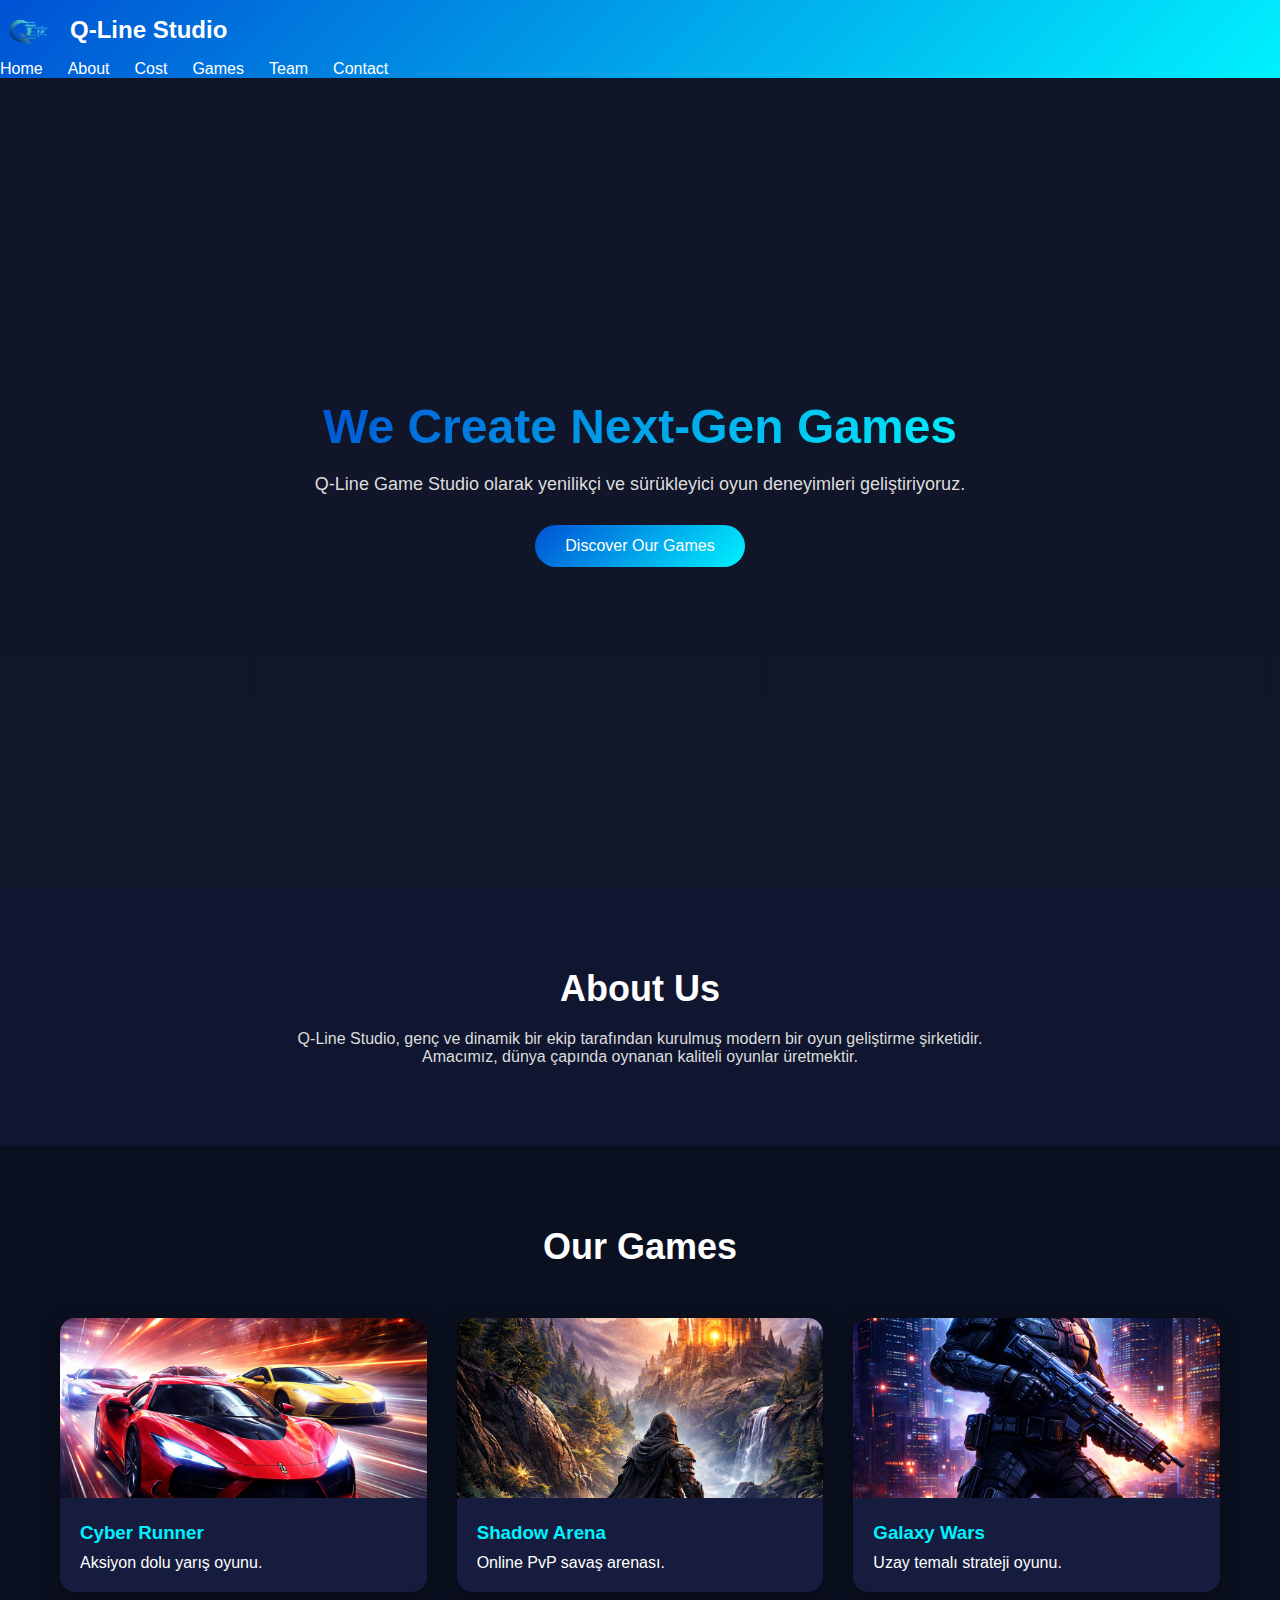
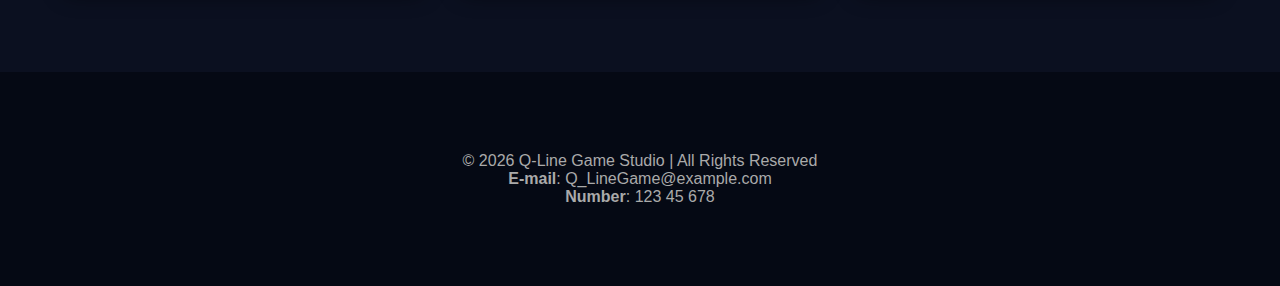
<file: index.html>
<!DOCTYPE html>
<html lang="tr">

<head>
  <meta charset="UTF-8">
  <meta name="viewport" content="width=device-width, initial-scale=1.0">
  <title>Q-Line Game Studio</title>
  <link rel="stylesheet" href="style.css">
</head>

<body>

  <!-- HEADER -->
  <header>
    <div class="logo">
      <img src="./logo/3.png" alt="Q-Line Logo">
      Q-Line Studio
    </div>

    <nav>
      <ul>
        <li><a href="#home">Home</a></li>
        <li><a href="#about">About</a></li>
        <li><a href="teklif.html">Cost</a></li>
        <li><a href="#games">Games</a></li>
        <li><a href="team.html">Team</a></li>
        <li><a href="#contact">Contact</a></li>
      </ul>
    </nav>
  </header>

  <!-- MAİN -->
  <section class="main" id="home">
    <div class="main-content">
      <h1>We Create Next-Gen Games</h1>
      <p>Q-Line Game Studio olarak yenilikçi ve sürükleyici oyun deneyimleri geliştiriyoruz.</p>
      <button>Discover Our Games</button>
    </div>
  </section>

  <!-- ABOUT -->
  <section class="about" id="about">
    <h2>About Us</h2>
    <p>
      Q-Line Studio, genç ve dinamik bir ekip tarafından kurulmuş modern bir oyun geliştirme şirketidir.
      Amacımız, dünya çapında oynanan kaliteli oyunlar üretmektir.
    </p>
  </section>

  <!-- GAMES -->
  <section class="games" id="games">
    <h2>Our Games</h2>

    <div class="game-list">
      <div class="game-card">
        <img src="./images/game3.png" alt="Game 1">
        <div class="game-card-content">
          <h3>Cyber Runner</h3>
          <p>Aksiyon dolu yarış oyunu.</p>
        </div>
      </div>

      <div class="game-card">
        <img src="./images/game1.png" alt="Game 2">
        <div class="game-card-content">
          <h3>Shadow Arena</h3>
          <p>Online PvP savaş arenası.</p>
        </div>
      </div>

      <div class="game-card">
        <img src="./images/game2.png" alt="Game 3">
        <div class="game-card-content">
          <h3>Galaxy Wars</h3>
          <p>Uzay temalı strateji oyunu.</p>
        </div>
      </div>
    </div>
  </section>

  <!-- FOOTER -->
  <footer id="contact">
    <p>© 2026 Q-Line Game Studio | All Rights Reserved</p>
    <p><b>E-mail</b>: Q_LineGame@example.com</p>
    <p><b>Number</b>: 123 45 678</p>
  </footer>

</body>

</html>
</file>
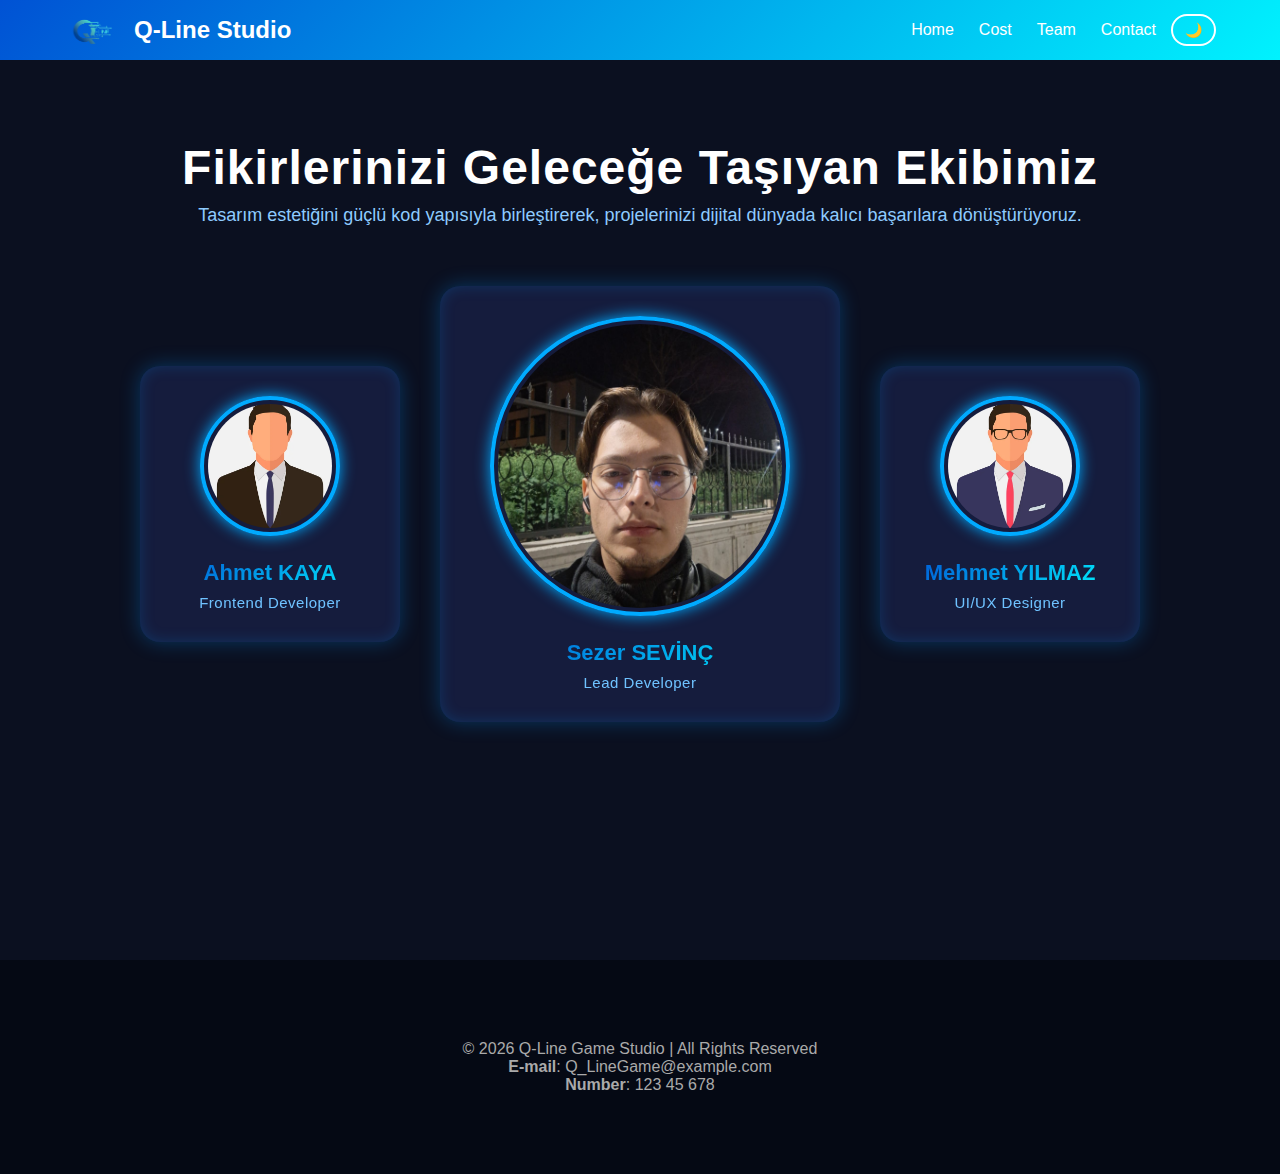
<file: team.html>
<!DOCTYPE html>
<html lang="en">

<head>
    <meta charset="UTF-8">
    <meta name="viewport" content="width=device-width, initial-scale=1.0">
    <title>Document</title>
    <link rel="stylesheet" href="style.css">
</head>

<body class="dark">
    <header>
        <div class="header-container">
            <div class="logo">
                <img src="./logo/3.png" alt="Q-Line Logo">
                Q-Line Studio
            </div>
            <div class="nav-action">
                <button class="hamburger">☰</button>
                <nav class="nav">
                    <ul>
                        <li><a href="index.html">Home</a></li>
                        <li><a href="teklif.html">Cost</a></li>
                        <li><a href="team.html">Team</a></li>
                        <li><a href="#contact">Contact</a></li>
                    </ul>
                </nav>
                <button id="themeToggle" class="theme-btn">🌙</button>
            </div>
        </div>

    </header>
    <section class="team">
        <h1>Fikirlerinizi Geleceğe Taşıyan Ekibimiz</h1>
        <p>Tasarım estetiğini güçlü kod yapısıyla birleştirerek, projelerinizi dijital dünyada kalıcı başarılara
            dönüştürüyoruz.</p>
        <div class="team_content">
            <div class="team-card">
                <img src="./profils/ahmet.jpg">
                <h3>Ahmet KAYA</h3>
                <span>Frontend Developer</span>
            </div>
            <div class="team_card_active">
                <img src="./profils/profilleader.jpeg">

                <h3>Sezer SEVİNÇ</h3>
                <span>Lead Developer</span>
            </div>
            <div class="team-card">
                <img src="./profils/mehmet.jpg">
                <h3>Mehmet YILMAZ</h3>
                <span>UI/UX Designer</span>
            </div>

        </div>

    </section>

    <footer id="contact">
        <p>© 2026 Q-Line Game Studio | All Rights Reserved</p>
        <p><b>E-mail</b>: Q_LineGame@example.com</p>
        <p><b>Number</b>: 123 45 678</p>
    </footer>


    <script src="script.js">

    </script>
</body>

</html>
</file>
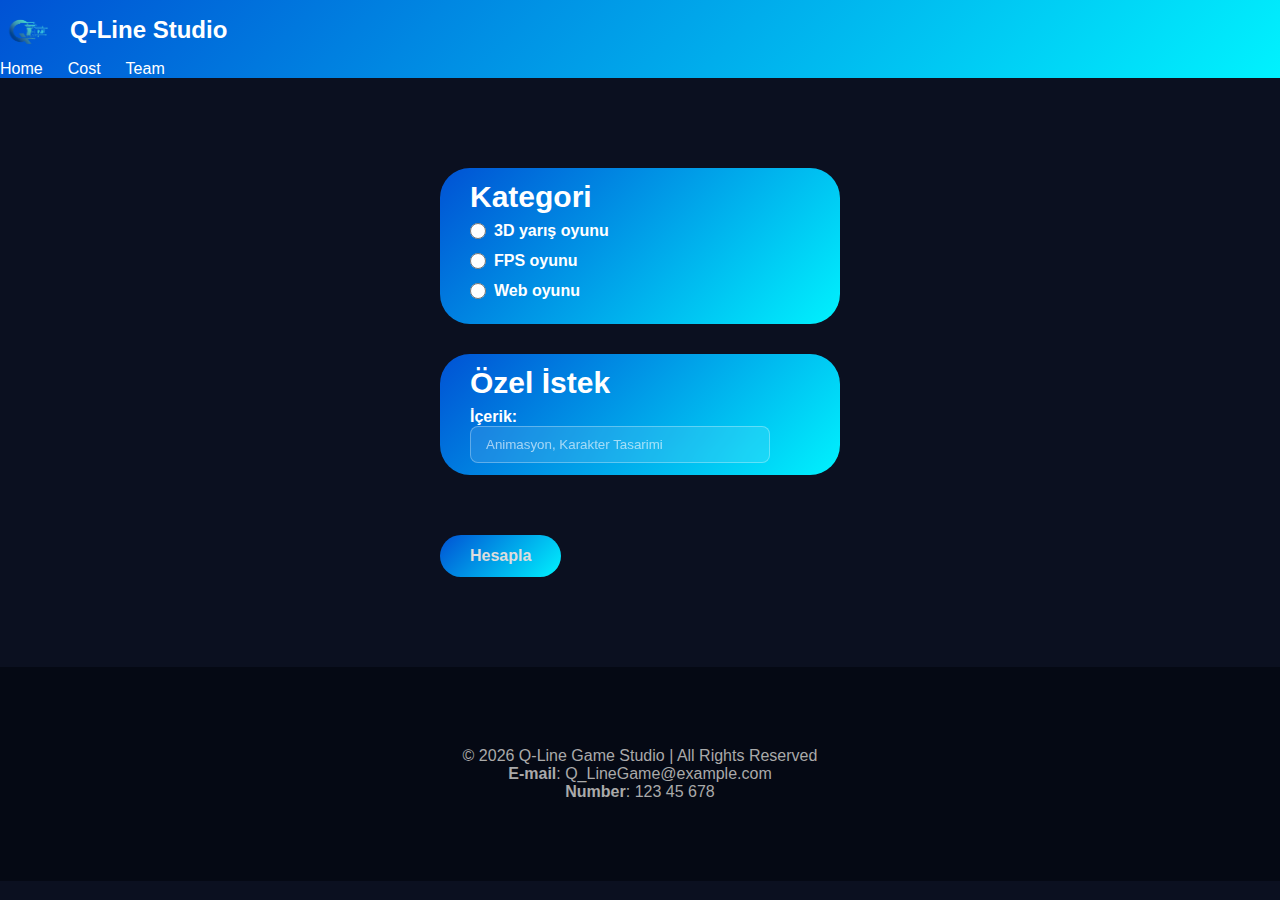
<file: teklif.html>
<!DOCTYPE html>
<html lang="en">

<head>
    <meta charset="UTF-8">
    <meta name="viewport" content="width=device-width, initial-scale=1.0">
    <title>Document</title>
</head>
<link rel="stylesheet" href="style.css">

<body>
    <header>
        <div class="logo">
            <img src="./logo/3.png" alt="Q-Line Logo">
            Q-Line Studio
        </div>

        <nav>
            <ul>
                <li><a href="index.html">Home</a></li>
                <li><a href="teklif.html">Cost</a></li>
                <li><a href="team.html">Team</a></li>
            </ul>
        </nav>
    </header>
    <section class="mainCost">
        <div class="game_kategori">

            <div class="optionsBlock">
                <h3>Kategori</h3>
                <label class="radioItem">
                    <input type="radio" name="kategori" value="3d">
                    3D yarış oyunu
                </label>
                <label class="radioItem">
                    <input type="radio" name="kategori" value="fps">
                    FPS oyunu
                </label>
                <label class="radioItem">
                    <input type="radio" name="kategori" value="web">
                    Web oyunu
                </label>
            </div>

            <div class="optionsBlock">
                <h3>Özel İstek</h3>
                <label>
                    İçerik:
                    <input type="text" id="icerik" name="icerik" placeholder="Animasyon, Karakter Tasarimi">
                </label>
            </div>
            <div class="btnArea">
                <button id="hesaplaBtn">Hesapla</button>
            </div>
            
            <div class="gizli optionsBlock" id="sonuc"></div>

        </div>
    </section>
    <footer id="contact">
        <p>© 2026 Q-Line Game Studio | All Rights Reserved</p>
        <p><b>E-mail</b>: Q_LineGame@example.com</p>
        <p><b>Number</b>: 123 45 678</p>
    </footer>
    <script src="script.js">
        
    </script>
</body>

</html>
</file>
<file: style.css>
/* RESET */
* {
  margin: 0;
  padding: 0;
  box-sizing: border-box;
  font-family: Arial, Helvetica, sans-serif;
}
:root {
  /* DARK DEFAULT */
  --bg: #0b1020;
  --text: #ffffff;
  --text-soft: #ddd;

  --section-bg: #10162f;
  --card-bg: #151c3d;

  --header-gradient: linear-gradient(135deg, #0052d4, #00f2fe);
  --button-gradient: linear-gradient(135deg, #0052d4, #00f2fe);

  --footer-bg: #050914;
}
body {
  background: var(--bg);
  color: var(--text);
}

a {
  text-decoration: none;
  color: white;
}

/* HEADER */
header {
  position: relative;
  background: var(--header-gradient);
  width:100%;
}
.header-container{
  max-width: 1200px; /*Laptop ekranı standardı*/
  margin: 0 auto;    
  width: 90%;        
  
  /* Flexbox ayarların burada olmalı */
  display: flex;
  justify-content: space-between; /* Elemanları yayar */
  align-items: center;
  height: 60px; /* Örnek yükseklik */
}

.logo {
  display: flex;
  align-items: center;
  gap: 10px;
  font-size: 24px;
  font-weight: bold;
}

.logo img {
  height: 60px;
}
.nav {
  display: flex;
}

nav ul {
  list-style: none;
  display: flex;
  gap: 25px;
}

nav a {
  position: relative;
  padding: 5px 0;
}

nav a::after {
  content: "";
  position: absolute;
  left: 0;
  bottom: 0;
  width: 0%;
  height: 2px;
  background: white;
  transition: 0.3s; /*bu saniyede ortaya çıkması*/
}

nav a:hover::after {
  width: 100%; /*ortaya cıkarken kendini tam anlamıyla görünür kılması için*/
}
.hamburger {
  display: none;
  font-size: 24px;
  background: none;
  border: none;
  color: white;
  cursor: pointer;
}
.nav-action{
  display: flex;
  justify-content: center;
  align-items: center;
  gap:15px;
}
body.dark {
  background: #0b1020;
  color: white;
}

body.light {
  --bg: #f8fafc;
  --text: #0f172a;
  --text-soft: #475569;

  --section-bg: #ffffff;
  --card-bg: #ffffff;

  --header-gradient: linear-gradient(135deg, #dbeafe, #cffafe);
  --button-gradient: linear-gradient(135deg, #60a5fa, #67e8f9);

  --footer-bg: #e2e8f0;
}

body.light header {
  background: linear-gradient(135deg, #e0e7ff, #c7d2fe);
}

body.light .game-card {
  background: white;
  color: #111;
}
body.light .theme-btn {
  border-color: #111;
  color: #111;
}

.theme-btn {
  background: none;
  border: 2px solid white;
  color: white;
  padding: 6px 12px;
  border-radius: 20px;
  cursor: pointer;
  font-size: 14px;
  transition:all 0.3s ease;
}

.theme-btn:hover {
  background: rgba(255, 255, 255, 0.15);
  box-shadow: 0 5px 20px rgba(0, 0, 0, 0.4);
}

/* HERO */
.main {
  min-height: 90vh;
  display: flex;
  align-items: center;
  justify-content: center;
  text-align: center;
  padding: 40px;
  background: linear-gradient(rgba(17, 22, 42, 0.85), rgba(17, 22, 42, 0.95));
}

.main-content {
  max-width: 700px;
}

.main h1 {
  font-size: 48px;
  margin-bottom: 20px;
   background: var(--header-gradient);
  background-clip: text;
  -webkit-text-fill-color: transparent;
}

.main p {
  font-size: 18px;
  margin-bottom: 30px;
  color: var(--text-soft);
}

.main button {
  padding: 12px 30px;
  border: none;
  background: linear-gradient(135deg, #0052d4, #00f2fe);
  color: white;
  font-size: 16px;
  border-radius: 30px;
  cursor: pointer;
  transition: 0.3s;
}

.main button:hover {
  transform: scale(1.05); /*Mouse ile gelince bu oradan büyüt*/
  box-shadow: 0 0 20px #00f2fe;
}

/* ABOUT */
.about {
  padding: 80px 60px;
  background: var(--section-bg);
  text-align: center;
}

.about h2 {
  font-size: 36px;
  margin-bottom: 20px;
}

.about p {
  max-width: 700px;
  margin: auto;
  color: var(--text-soft);
}

/* GAMES */
.games {
  padding: 80px 60px;
}

.games h2 {
  text-align: center;
  font-size: 36px;
  margin-bottom: 50px;
}

.game-list {
  display: grid;
  grid-template-columns: repeat(auto-fit, minmax(250px, 1fr));
  gap: 30px;
}

.game-card {
  background: var(--card-bg);
  color: var(--text);
  border-radius: 15px;
  overflow: hidden; /* bunun sayesinde fotoraf arkaplanda kalmıs olarak gösterebiliyoruz*/
  box-shadow: 0 5px 20px rgba(0, 0, 0, 0.4);
  transition: 0.3s;
  position: relative;
}

.game-card:hover {
  transform: translateY(-10px); /*Mouse gelince 10px yukarı çıksın*/
}

.game-card img {
  width: 100%;
  height: 180px;
  object-fit: cover; /* içine uyumus bir şekilde göstermesi için*/
}

.game-card-content {
  padding: 20px;
}

.game-card h3 {
  margin-bottom: 10px;
  color: #00f2fe;
}

/* FOOTER */
footer {
  background: var(--footer-bg);
  padding: 80px 30px;
  text-align: center;
  color: #aaa;
}
/*TEAM LOGO*/
.team_logo {
  display: flex;
  align-items: center;
  gap: 10px;
  font-size: 24px;
  font-weight: bold;
}

.team_logo img {
  height: 40px;
}
/*TEAM CARD*/
.team {
  min-height: 100vh;
  padding: 80px 20px;
  text-align: center;
}
.team h1 {
  font-size: 48px;
  margin-bottom: 10px;
  letter-spacing: 1px;
}
.team p {
  color: #8ecbff;
  margin-bottom: 60px;
  font-size: 18px;
}
/*kartlarin icerigi*/
.team_content {
  display: flex;
  justify-content: center;
  align-items: center;
  gap: 40px;
  flex-wrap: wrap;
}

.team-card {
  width: 260px;
  padding: 30px 20px;
  border-radius: 20px;
  background: var(--card-bg);
  backdrop-filter: blur(10px);

  box-shadow:
    0 0 20px rgba(0, 150, 255, 0.3),
    inset 0 0 15px rgba(0, 150, 255, 0.2); /*ic bolgeye renk katmasi icin inset kullandim*/

  transition: 0.4s;
  position: relative;
}
.team-card:hover {
  transform: translateY(-10px) scale(1.05); /*hem 10px yukari hem de verilen oran kadar buyumasini sagliyor*/
  box-shadow: 0 0 40px rgba(0, 200, 255, 0.8);
}
.team-card img {
  width: 140px;
  height: 140px;
  border-radius: 50%;
  object-fit: cover;

  border: 4px solid #00aaff;
  padding: 4px;

  box-shadow: 0 0 15px #00aaff;

  margin-bottom: 20px;
}
/* ad */

.team-card h3 {
  font-size: 22px;
  margin-bottom: 8px;
  color: #ffffff;
  background: linear-gradient(135deg, #0052d4, #00f2fe);
  background-clip: text;
  -webkit-text-fill-color: transparent;
}

/* rol */

.team-card span {
  font-size: 15px;
  color: #6fc2ff;
  letter-spacing: 0.5px;
}

.team_card_active {
  width: 400px;
  padding: 30px 20px;
  border-radius: 20px;
  background: var(--card-bg);
  backdrop-filter: blur(10px);

  box-shadow:
    0 0 20px rgba(0, 150, 255, 0.3),
    inset 0 0 15px rgba(0, 150, 255, 0.2);

  transition: 0.4s;
  position: relative;
}
/*active adi*/
.team_card_active h3 {
  font-size: 22px;
  margin-bottom: 8px;
  color: #ffffff;
  background: linear-gradient(135deg, #0052d4, #00f2fe);
  background-clip: text;
  -webkit-text-fill-color: transparent;
}
/*active rol*/
.team_card_active span {
  font-size: 15px;
  color: #6fc2ff;
  letter-spacing: 0.5px;
}

.team_card_active img {
  width: 300px;
  height: 300px;
  border-radius: 50%;
  object-fit: cover;

  border: 4px solid #00aaff;
  padding: 4px;

  box-shadow: 0 0 15px #00aaff;

  margin-bottom: 20px;
}
.team_card_active:hover {
  transform: translateY(-20px) scale(1.05); /*20px yukari kaymasi icin*/
}

.team_card_active::after {
  content: "";

  position: absolute; /*afterin içinde istediğimiz bir şekilde operasyonları yapabilmemiz
   ve üstte kalması sağlıyor*/
  inset: 0;

  background:
    url("./images/sertifika.jpeg") center/contain no-repeat,
    rgba(0, 0, 0, 0.85);

  opacity: 0;
  transform: scale(0.9);

  transition: 0.4s ease; /*effectli olması ıcın 0.4 saniye geciktiriyoruz*/
}
.team_card_active:hover::after {
  opacity: 1; /*önceden saydamlığını azalttığım kısmı sertifikayı görünür yapmak için opaclıgı arttırıyorum*/
  transform: scale(1);
}
/*Teklif hesaplama modul kismi*/

.mainCost {
  display: flex;
  align-items: center;
  justify-content: center;
  gap: 40px;
  flex-wrap: wrap;
}
.game_kategori {
  margin: 60px 40px;
}

.optionsBlock {
  padding: 12px 30px;
  width: 400px;
  margin: 30px 50px;
  font-size: 16px;
  font-weight: 600;
  color: var(--text);
   background: var(--header-gradient);
  border: none;
  border-radius: 30px;
  transition: transform 0.3s ease;
}
.optionsBlock:hover {
  transform: scale(1.05);
}
.optionsBlock h3 {
  font-size: 30px;
  margin-bottom: 8px;
  color: var(--text);
}

.radioItem {
  display: flex;
  align-items: center;
  gap: 8px;
  margin-bottom: 12px;
  cursor: pointer;
}
.radioItem input {
  width: 16px;
  height: 16px;
}
#icerik{
  background: rgba(255, 255, 255, 0.1); /* %10 beyazlık */
  border: 1px solid rgba(255, 255, 255, 0.3); /* İnce beyaz çerçeve */
  backdrop-filter: blur(10px); 
  color: white; /* Yazı rengi beyaz */
  padding: 10px 15px;
  border-radius: 8px;
  outline: none; /* Tıklayınca çıkan mavi çizgiyi kaldır */
  font-family: sans-serif; 
  width: 300px; 
}

/* Tıklanıldığında (Focus hali) */
#icerik:focus {
  background: rgba(255, 255, 255, 0.2);
  border-color: #fff;
}

/* Placeholder (İpucu yazısı) rengi */
#icerik::placeholder {
  color: rgba(255, 255, 255, 0.6);
}
.btnArea {
  margin-top: 30px;
}

#hesaplaBtn {
  padding: 12px 30px;
  margin: 30px 50px;
  font-size: 16px;
  font-weight: 600;
  color: var(--text-soft);
 background: var(--header-gradient);
  border: none;
  border-radius: 30px;
  cursor: pointer;
  transition: all 0.3s ease;
}

#hesaplaBtn:hover {
  transform: scale(1.05);
  box-shadow: 0 8px 20px rgba(0, 242, 254, 0.4);
}

#hesaplaBtn:active {
  transform: scale(0.97);
}
.gizli {
  display: none;
}

@media (max-width: 726px) {
  .hamburger {
    display: block;
  }

  .nav {
    position: absolute;
    top: 100%;
    left: 0;
    width: 100%;
    background: #333;

    display: flex;
    flex-direction: column;
    align-items: center;

    max-height: 0;
    overflow: hidden;
    transition: max-height 0.3s ease;
  }

  .nav ul {
    flex-direction: column;
    gap: 15px;
    padding: 15px 0;
  }

  .nav.active {
    max-height: 300px; /* menu yüksekliğinden büyük olsun */
  }

  header {
    flex-direction: column;
    align-items: center;
    text-align: center;
    padding: 20px;
  }
  .logo {
    font-size: 18px;
  }

  .main-content h1 {
    font-size: 26px;
  }

  .main-content p {
    font-size: 14px;
  }

  .main-content button {
    padding: 10px 20px;
    font-size: 14px;
  }

  .game-card {
    width: 100%;
  }

  footer p {
    font-size: 13px;
    text-align: center;
  }
  .team_content{
    margin:20px;
    

  }
  .team_logo {
    font-size: 18px;
    gap: 10px;
  }

  .team h1 {
    font-size: 24px;
  }

  .team p {
    font-size: 14px;
    padding: 0 15px;
  }

  .team-card,
  .team_card_active {
    width: 100%;
  }

  footer p {
    font-size: 13px;
    text-align: center;
  }
}
/* --- AYDINLIK İÇİN INPUT AYARLARI --- */
body.light #icerik {
  background: #ffffff;       
  border: 1px solid #ccc;    
  color: #333333;            
  box-shadow: 0 5px 15px rgba(0,0,0,0.05); 
}

/* Aydınlık modda placeholder (ipucu yazısı) rengi */
body.light #icerik::placeholder {
  color: #888888;
}

/* Aydınlık modda tıklanınca (focus) */
body.light #icerik:focus {
  border-color: #0052d4;     /* Tıklayınca kenarlık mavi olsun */
  background: #fff;
}
</file>
